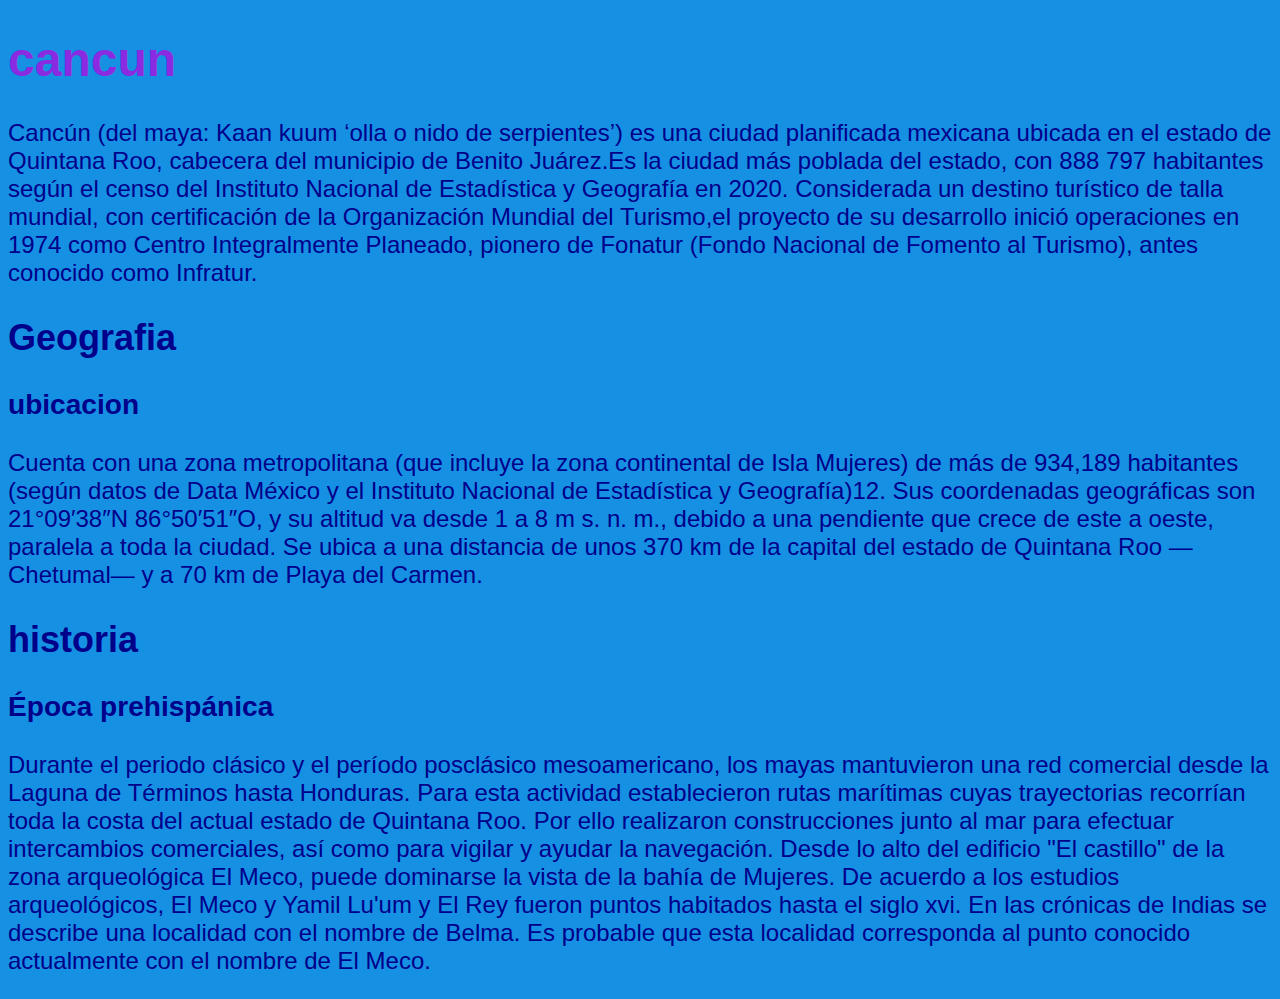
<file: clase 2/enunciados.html>
<!DOCTYPE html> <!-- declaracion del html -->
<html lang="es">
<head> <!-- elementos no visuales -->
    <meta charset="UTF-8">
    <meta name="viewport" content="width=device-width, initial-scale=1.0">
    <title>Titulo de la pagina</title>
    <link rel="shortcut icon" href="imgs/317755_badge_html_html5_achievement_award_icon (1).png" type="image/x-icon">
    <!--  <link rel="shortcut icon" href="imagen" type="image/x-icon"> -->
    <link rel="stylesheet" href="css/Estilos.css">
</head>
<body> <!-- contenido de la paguina imagenes, videos, parrafos todo-->
  <h1>cancun</h1>  
    <p>Cancún (del maya: Kaan kuum ‘olla o nido de serpientes’) es una ciudad planificada mexicana ubicada en el estado de Quintana Roo, cabecera del municipio de Benito Juárez.Es la ciudad más poblada del estado, con 888 797 habitantes según el censo del Instituto Nacional de Estadística y Geografía en 2020. Considerada un destino turístico de talla mundial, con certificación de la Organización Mundial del Turismo,el proyecto de su desarrollo inició operaciones en 1974 como Centro Integralmente Planeado, pionero de Fonatur (Fondo Nacional de Fomento al Turismo), antes conocido como Infratur.</p>

  <h2>Geografia</h2>
    <h3>ubicacion</h3>
        <p>Cuenta con una zona metropolitana (que incluye la zona continental de Isla Mujeres) de más de 934,189 habitantes (según datos de Data México y el Instituto Nacional de Estadística y Geografía)12​. Sus coordenadas geográficas son 21°09′38″N 86°50′51″O, y su altitud va desde 1 a 8 m s. n. m., debido a una pendiente que crece de este a oeste, paralela a toda la ciudad. Se ubica a una distancia de unos 370 km de la capital del estado de Quintana Roo —Chetumal— y a 70 km de Playa del Carmen.</p>

  <h2>historia</h2>
    <h3>Época prehispánica</h3>
        <p>Durante el periodo clásico y el período posclásico mesoamericano, los mayas mantuvieron una red comercial desde la Laguna de Términos hasta Honduras. Para esta actividad establecieron rutas marítimas cuyas trayectorias recorrían toda la costa del actual estado de Quintana Roo. Por ello realizaron construcciones junto al mar para efectuar intercambios comerciales, así como para vigilar y ayudar la navegación.


        Desde lo alto del edificio "El castillo" de la zona arqueológica El Meco, puede dominarse la vista de la bahía de Mujeres.
        De acuerdo a los estudios arqueológicos, El Meco y Yamil Lu'um y El Rey fueron puntos habitados hasta el siglo xvi. En las crónicas de Indias se describe una localidad con el nombre de Belma. Es probable que esta localidad corresponda al punto conocido actualmente con el nombre de El Meco.</p>
</body>
</html>
</file>
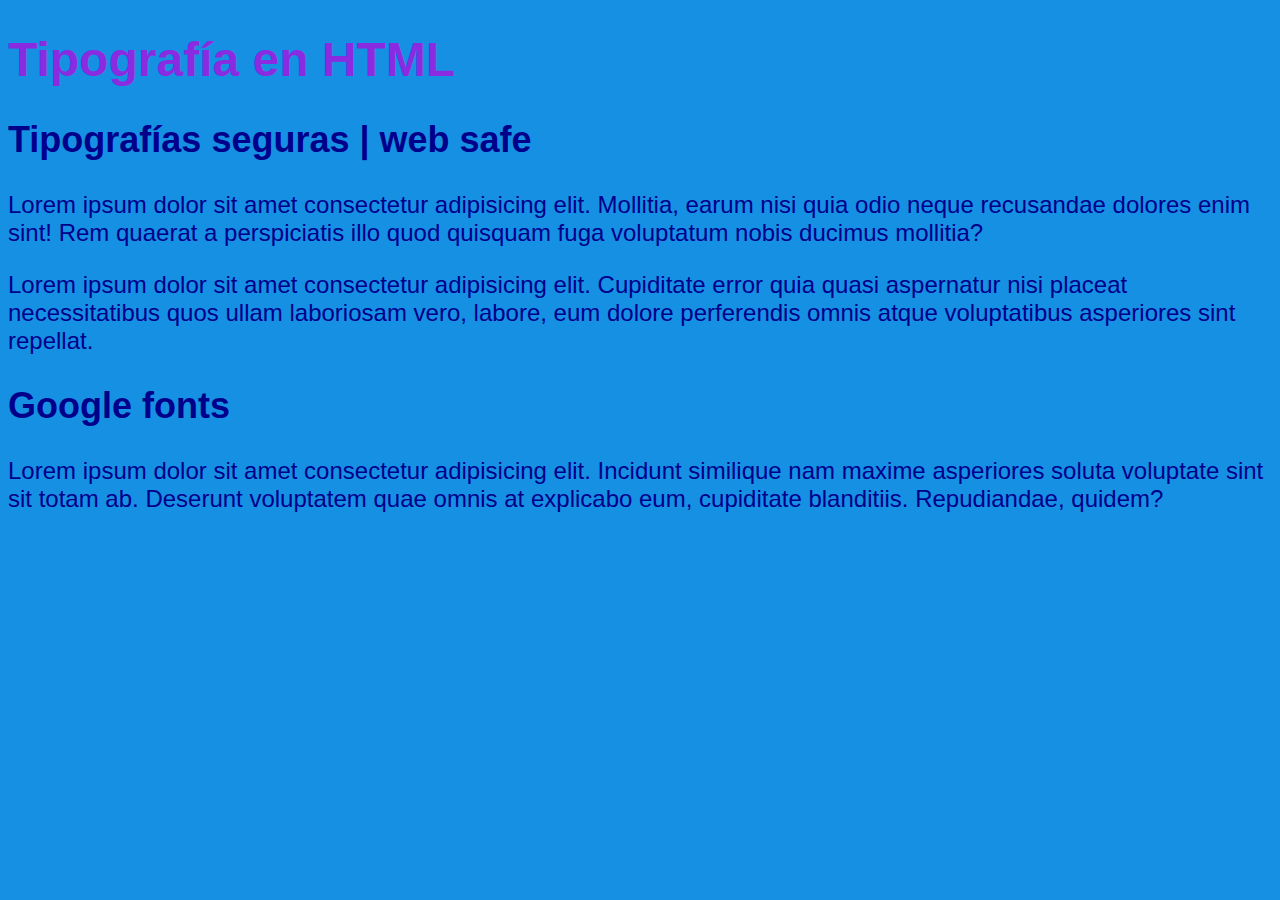
<file: clase 2/tipografia.html>
<!DOCTYPE html>
<html lang="en">
<head>
    <meta charset="UTF-8">
    <meta name="viewport" content="width=device-width, initial-scale=1.0">
    <title>Tipografía en HTML</title>
    <link rel="shortcut icon" href="imgs/descarga.jpeg" type="image/x-icon">
    <link rel="stylesheet" href="css/Estilos.css">
</head>
<body>
    <h1>Tipografía en HTML</h1>

    <h2>Tipografías seguras | web safe</h2>
    <p>
        Lorem ipsum dolor sit amet consectetur adipisicing elit. Mollitia, earum nisi quia odio neque recusandae dolores enim sint! Rem quaerat a perspiciatis illo quod quisquam fuga voluptatum nobis ducimus mollitia?
    </p>
    <p>
        Lorem ipsum dolor sit amet consectetur adipisicing elit. Cupiditate error quia quasi aspernatur nisi placeat necessitatibus quos ullam laboriosam vero, labore, eum dolore perferendis omnis atque voluptatibus asperiores sint repellat.
    </p>

    <h2>Google fonts</h2>

    <p>
        Lorem ipsum dolor sit amet consectetur adipisicing elit. Incidunt similique nam maxime asperiores soluta voluptate sint sit totam ab. Deserunt voluptatem quae omnis at explicabo eum, cupiditate blanditiis. Repudiandae, quidem?
    </p>
</body>
</html>
</file>
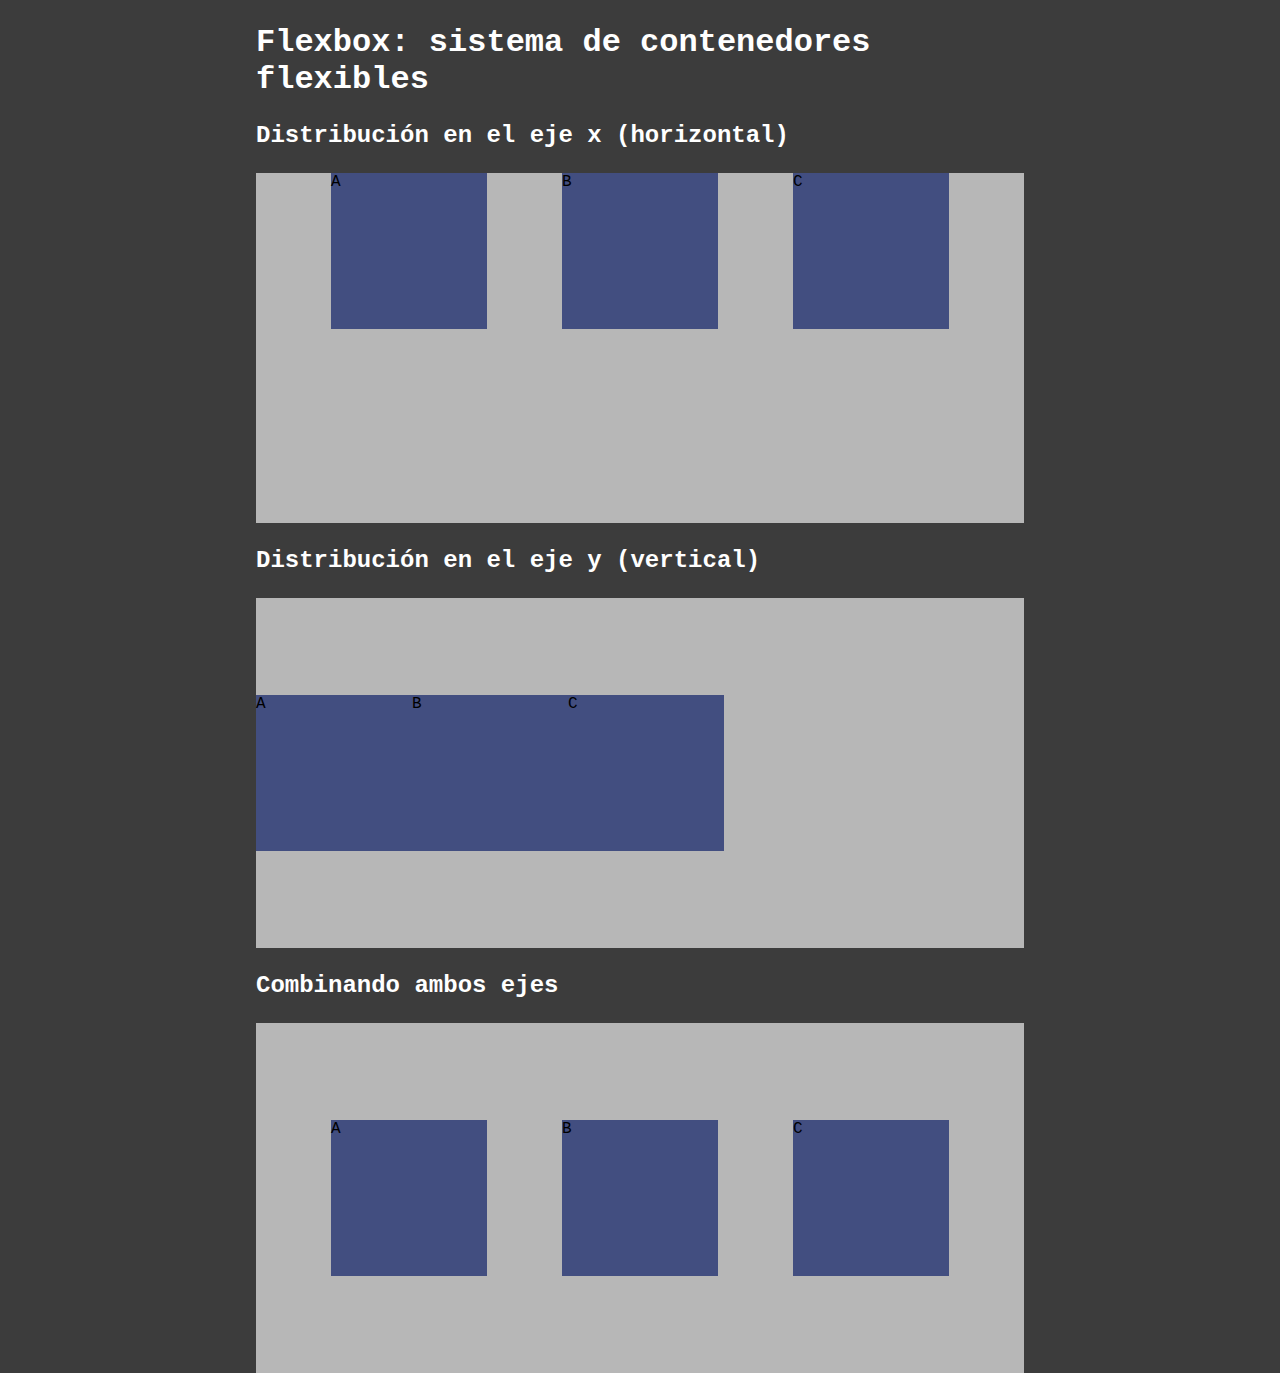
<file: clase 4/flexBox.html>
<!DOCTYPE html>
<html lang="en">
<head>
    <meta charset="UTF-8">
    <meta name="viewport" content="width=device-width, initial-scale=1.0">
    <title>Flexbox: sistema de contenedores flexibles</title>
    <link rel="stylesheet" href="css/flexbox.css">
</head>
<body>
    <h1>Flexbox: sistema de contenedores flexibles</h1>

    <h2>Distribución en el eje x (horizontal)</h2>
    <section id="contenedor">
        <article>A</article>
        <article>B</article>
        <article>C</article>
    </section>
    
    <h2>Distribución en el eje y (vertical)</h2>
    <section id="contenedor2">
        <article>A</article>
        <article>B</article>
        <article>C</article>
    </section>

    <h2>Combinando ambos ejes</h2>
    <section id="contenedor3">
        <article>A</article>
        <article>B</article>
        <article>C</article>
    </section>
</body>
</html>
</file>
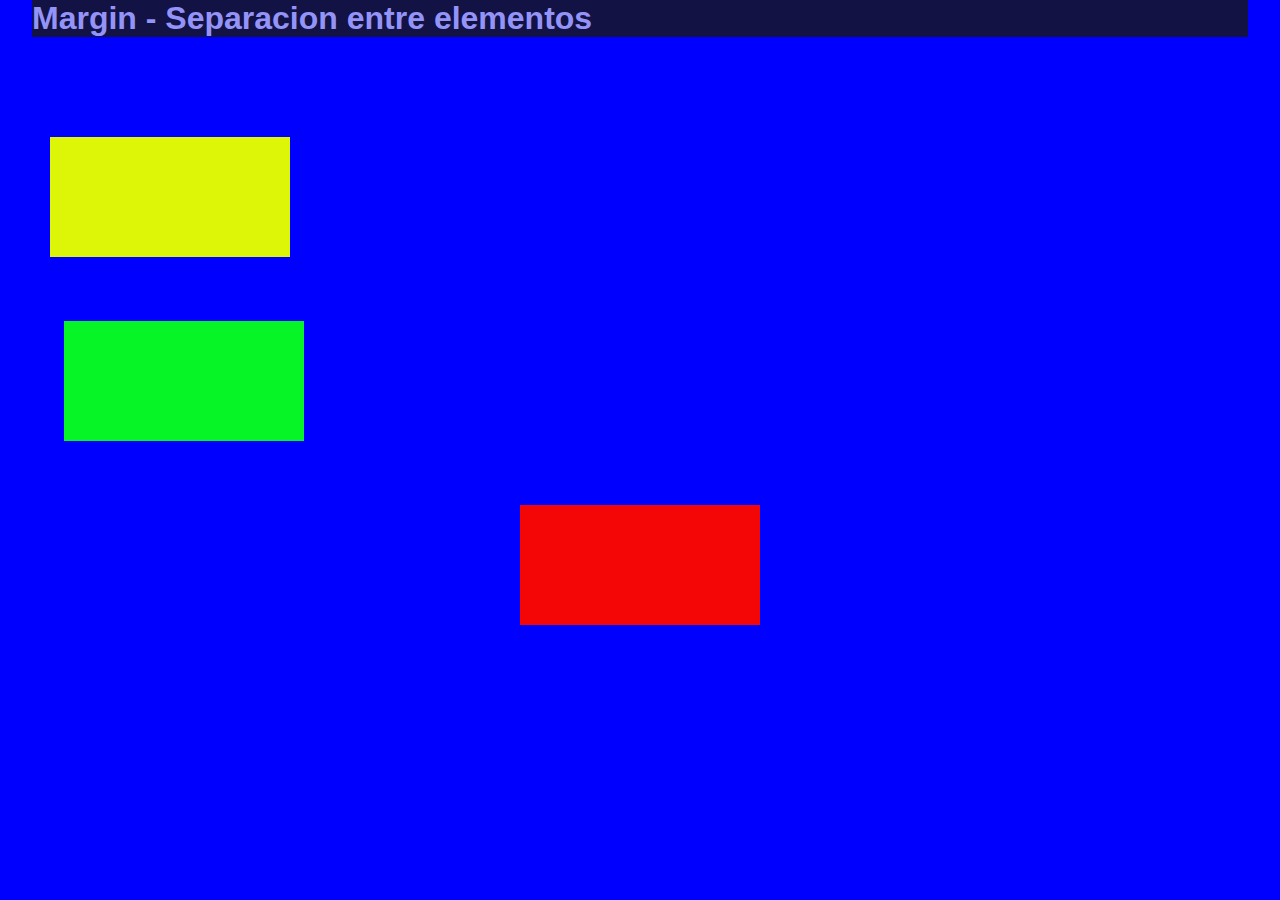
<file: clase 4/margen.html>
<!DOCTYPE html>
<html lang="en">
<head>
    <meta charset="UTF-8">
    <meta name="viewport" content="width=device-width, initial-scale=1.0">
    <title>Margin - Separacion entre elementos</title>
    <link rel="stylesheet" href="css/margen.css">
</head>
<body>
    <h1>Margin - Separacion entre elementos</h1>
    <article id="amarillo"></article>
    <article id="verde"> </article>
    <article id="rojo"></article>

</body>
</html>
</file>
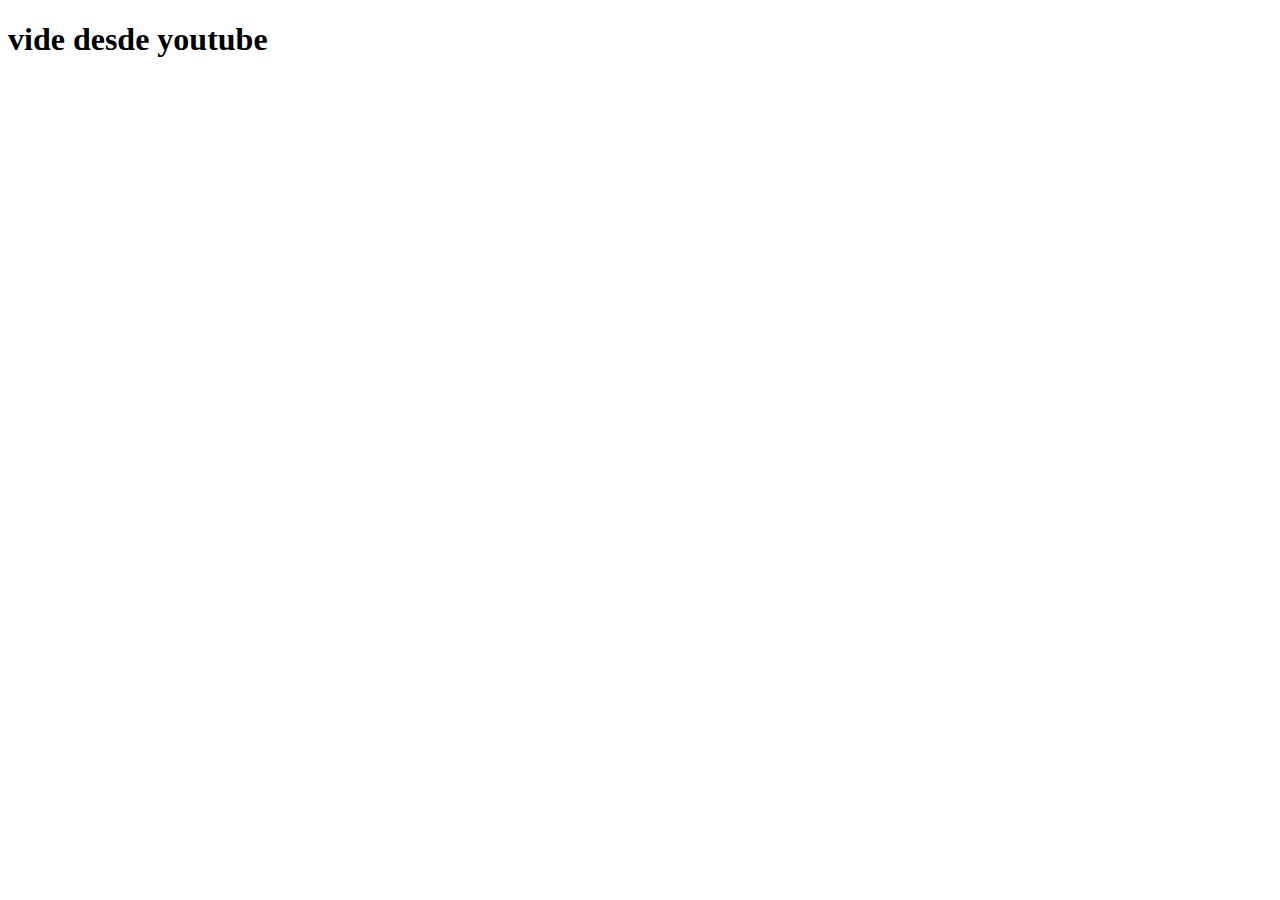
<file: clase 5/multimedia.html>
<!DOCTYPE html>
<html lang="en">
<head>
    <meta charset="UTF-8">
    <meta name="viewport" content="width=device-width, initial-scale=1.0">
    <title>video desde youtube</title>
</head>
<body>
    <h1>vide desde youtube</h1>
    <!-- vas a youtube, se pone compartir, opcion insertar, y ahi te aparece el codigo lo copias y lo pegas en el html -->
</body>
</html>
</file>
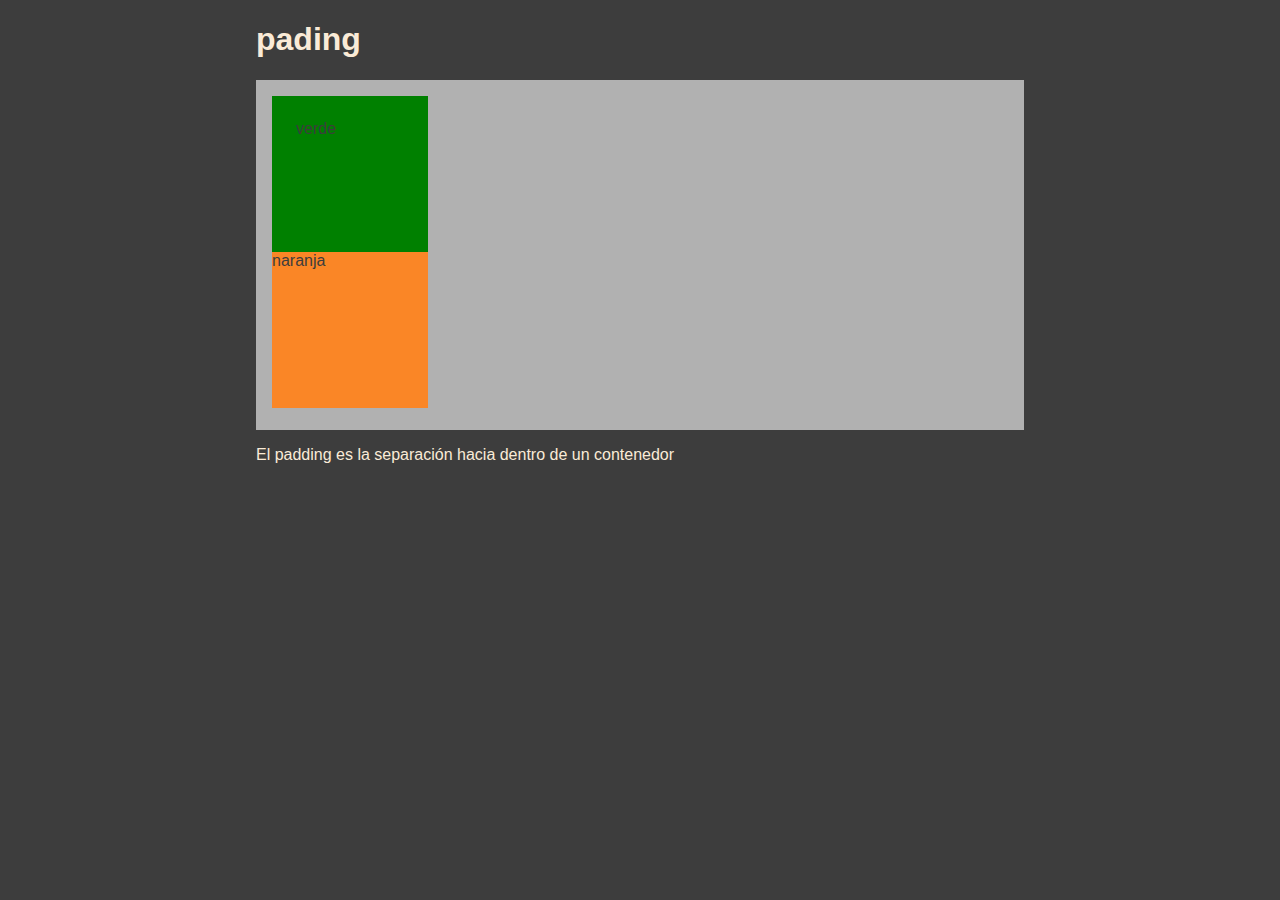
<file: clase 5/relleno(pading).html>
<!DOCTYPE html>
<html lang="en">
<head>
    <meta charset="UTF-8">
    <meta name="viewport" content="width=device-width, initial-scale=1.0">
    <title>pading</title>
    <link rel="stylesheet" href="css/relleno.css">
</head>
<body>
    <h1>pading</h1>
    <section id="contenedor">
        <article id="verde">
                verde
        </article>
        <article id="naranja">
                naranja
        </article>
    </section>

    <p>
        El padding es la separación hacia dentro de un contenedor

    </p>
</body>

</html>
</file>
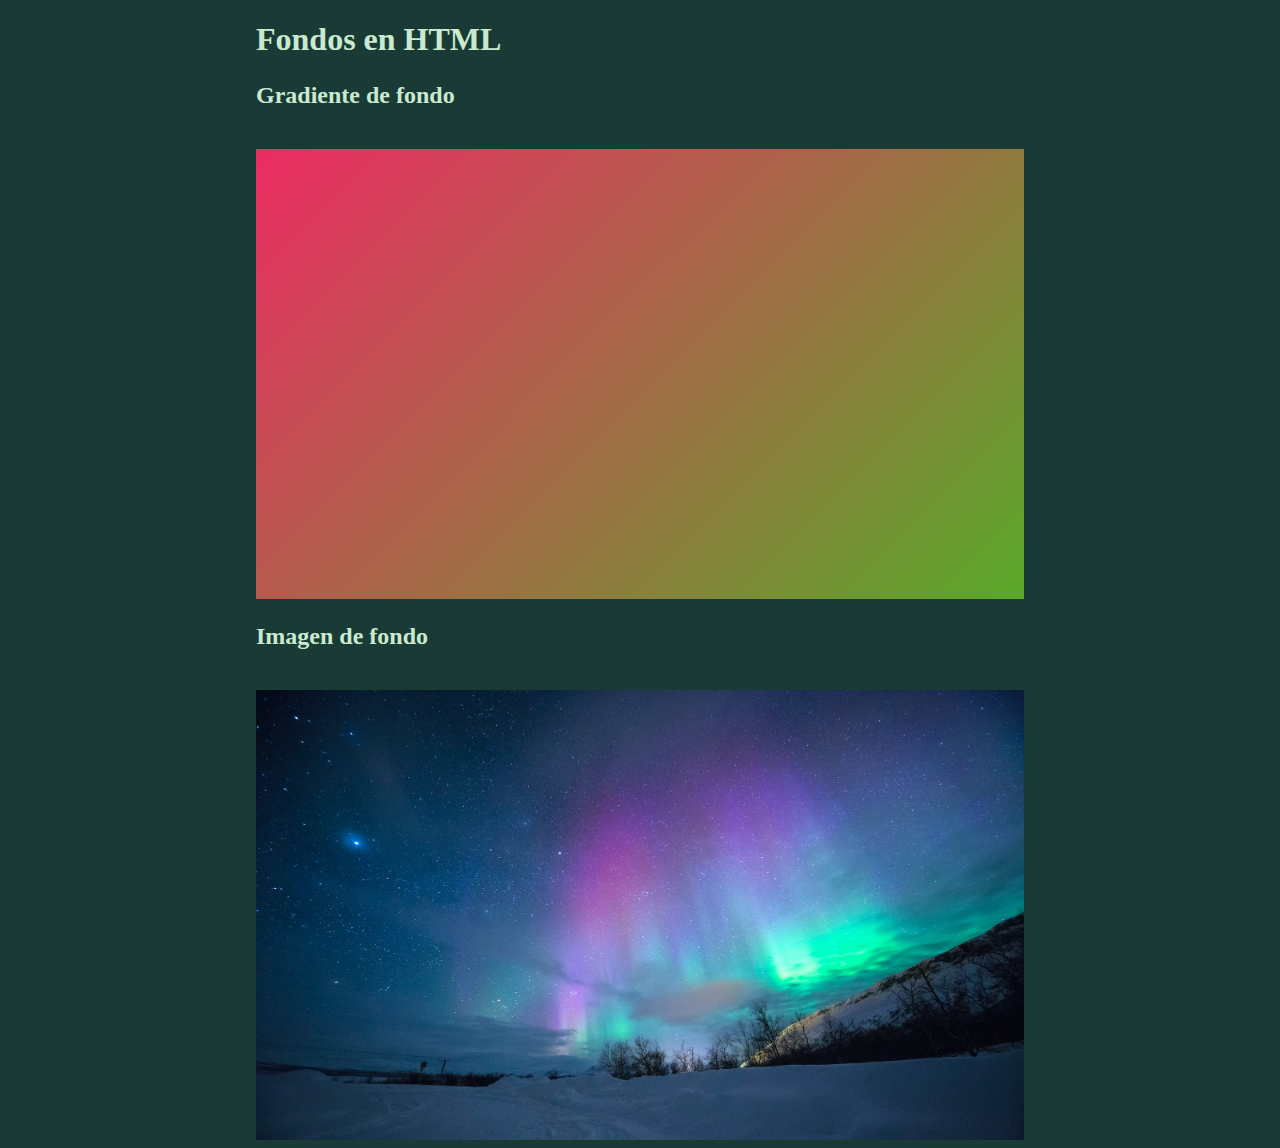
<file: clase 6/fondos.html>
<!DOCTYPE html>
<html lang="en">
<head>
    <meta charset="UTF-8">
    <meta name="viewport" content="width=device-width, initial-scale=1.0">
    <title>Fondos en HTML</title>
    <link rel="stylesheet" href="fondos.css">
</head>
<body>
    <main>
        <h1>Fondos en HTML</h1>
        <h2>Gradiente de fondo</h2>
        <section id="contenedor">

        </section>

        <h2>Imagen de fondo</h2>
        <section id="contenedor2">
            
        </section>
    </main>
</body>
</html>
</file>
<file: clase 2/css/Estilos.css>
body{
background-color: rgb(22, 144, 226);
color: darkblue;
font-family: sans-serif;
font-size: 24px;
}
/*tipografias seguras: https://blog.hubspot.com/website/web-safe-html-css-fonts*/
h1{
    color: blueviolet;
}
/*google fonts:
       ttps://fonts.google.com/h


*/
</file>
<file: clase 4/css/flexbox.css>
*{
    margin: 0px;
}

body{

    background-color: #3c3c3c;
   font-family: 'Courier New', Courier, monospace;
   width: 768px;
   margin: auto;
}

h1{
    margin: 24px 0px;
    color: #fff;    
}

h2{
    margin: 24px 0px;
    color: #fff;
}

#contenedor{
    height: 350px;
    background-color: #b7b7b7;
    display: flex;/*es lo primero que se hace para ubicarlo uno al lado del otro
    */
    
    /*distribucion en el eje horizontal*/
    /*justify-content: start;predeterminado en la izquierda*/
    /*justify-content: flex-end; hacia la derecha*/
    /*justify-content: center; en el centro*/
    justify-content: space-evenly;/*equitativ el espacio*/
   /*justify-content: space-between; pegados en los bordes y equitativos
   */
}

#contenedor2{
    height: 350px;
    background-color: #b7b7b7;
    display: flex;/*es lo primero que se hace para ubicarlo uno al lado del otro
    */
    /*distribucion en el eje vertical*/

    /*align-items: flex-start; predeterminado*/
    /*align-items: flex-end; debajo*/
    align-items: center;

}

#contenedor3{
    height: 350px;
    background-color: #b7b7b7;
    display: flex;
    align-items: center;
    justify-content: space-evenly;

}

/*Todos los article*/

article{
width: 156px;
height: 156px;
background-color: #424e80;

}
</file>
<file: clase 4/css/margen.css>
*{
    margin: 0px;
}
@import url('https://fonts.googleapis.com/css2? family= Langosta & display=swap');
/*margin es para separar un elemento de otro*/

body{

    background-color:  blue;

    color: rgb(148, 148, 248);

    font-family: sans-serif;


}



h1{
    background-color: rgb(18, 18, 68);
    margin: 0px 32px;/*el primer numero arriba y abajo, el segundo izq y derecha*/

}

#amarillo{
    height: 120px;/*altura*/
    width: 240px; /*ancho*/
    background-color: #ddf506;/*color de fondo*/
    color: #06f526;/*color de letra*/
    margin-top: 100px;/*separacion hacia arriba*/
    margin-left: 50px;/*separacion hacia la izquierda*/

}

#verde{
    height: 120px;
    width: 240px;
    background-color: #06f526;
    margin: 64px;/*de todos los lados*/
}

#rojo{
    height: 120px;
    width: 240px;
    background-color: #f50606;
    margin: auto;/*centrar caja en el eje horizontal*/

}
</file>
<file: clase 5/css/relleno.css>
/**selector universal (*) se utiliza como receteo*/
*{
    padding: 0px;
    box-sizing: border-box;
}
body{
    background-color: #3d3d3d;
    color: antiquewhite;
    font-family: sans-serif;
    width: 768px;
    margin: auto;


}

#contenedor{
    height: 350px;
    background-color: #b1b1b1;
    padding: 16px;
}
    #contenedor article{
        width: 156px;
        height: 156px;
        color: #3d3d3d;
        
        
    }
    #verde{
        background-color: green;
        padding: 24px ;
    }
    #naranja{
        background-color: #fa8626;
    }
</file>
<file: clase 6/fondos.css>
body{
    font-family: serif;
    background-color: rgb(26, 59, 53);
    color: #c9e9d0;

}
    main{
        width: 768px;
        margin: auto;
    }

    
    h2{
        margin: 24px 0px 40px 0px;

    }
    #contenedor{
        height: 450px;
        background: #ED2C63;
        background: linear-gradient(135deg, #ED2C63, #59A929);

    }
    #contenedor2{
        height: 450px;
        background-color: #851535;
        background-image: url(img/Image20240116143019.jpg);
        background-size: cover;
        /*
         background-image: no-repeat; repeticion si es chica la imagen
         background-image: repeat-y;
         background-size: contain; Tamaño
         background-size: cover;
        */

    }
</file>
